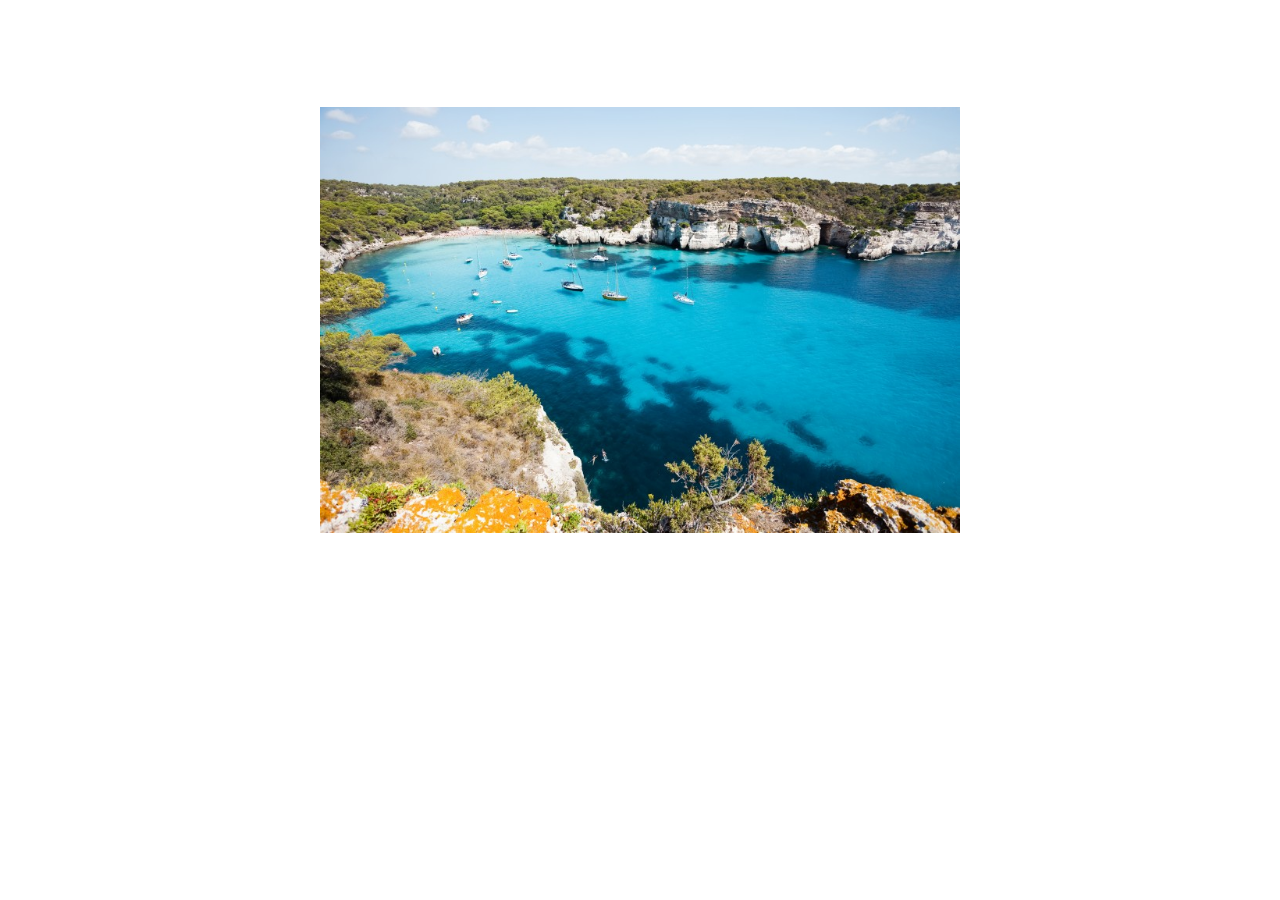
<file: captureImg.html>
<!DOCTYPE html>
<html lang="en">
<head>
    <meta charset="UTF-8">
    <title>Title</title>
    <style>
        *{
            margin: 0;
            padding:0;
        }
        #img_container{
            width: 40rem;
            height: 40rem;
            border: none;
            margin: auto;
            overflow: scroll;
        }
        #img_container:-webkit-scrollbar{width:0;height: 0}

    </style>
</head>
<body>
<div id="img_container">
    <img src="haian_fengjing-004.jpg" id="image">
</div>
<script>
    var isAndroid = function () {
        var u = navigator.userAgent;
        return u.indexOf('Android') > -1;
    }();
    var img_container = document.getElementById("img_container");
    var image = document.getElementById("image");

    var touchIdentifiers = [];
    var touchMoveObjects = [];
    image.addEventListener("load", function (event) {
        calculate(image,img_container);
        center(image,img_container);
    });
    image.addEventListener("error", function (event) {

    });
    image.addEventListener("touchstart", function (event) {
        handleTouchStart(this,event);
    });
    image.addEventListener("touchmove", function (event) {
        handleTouchMove(this,event);
    });
    image.addEventListener("touchend", function (event) {
        handleTouchEnd(this,event);
    });
    image.addEventListener("touchcancel", function (event) {
        handleTouchCancel(this,event);
    });
    function handleTouchStart(e,event){
        var touches = event.changedTouches;
        for(var i= 0,len=touches.length;i<len;i++){
            var t = touches[i];
            touchIdentifiers.push(t.identifier);
            touchMoveObjects.push({moveX: t.pageX,moveY: t.pageY});
        }
    }
    function handleTouchMove(e,event){
        var touches = event.targetTouches;
        switch (touches.length){
            case 1:
                var currentTouch = touches[0];
                var touchMoveObj = touchMoveObjects[touchIdentifiers[0]];
                var deltaX = currentTouch.pageX-touchMoveObj.moveX;
                var deltaY = currentTouch.pageY-touchMoveObj.moveY;
                touchMoveObj.moveX = currentTouch.pageX;
                touchMoveObj.moveY = currentTouch.pageY;
                    console.log("x="+deltaX+" ; y="+deltaY);
                break;
            case 2:
                break;
        }
        if(isAndroid){
            event.preventDefault();
        }
    }
    function handleTouchEnd(e,event){
        var changedTouches = event.changedTouches;
        for(var i= 0,len=changedTouches.length;i<len;i++){
            var index = touchIdentifiers.indexOf(changedTouches[i].identifier);
            touchIdentifiers.splice(index,1);
            touchMoveObjects.splice(index,1);
        }
    }
    function handleTouchCancel(e,event){
        touchIdentifiers = [];
        touchMoveObjects = [];
    }
    function center(img,container){
        var height = parseInt(getComputedStyle(img).height);
        img.style.marginTop = (parseInt(getComputedStyle(container).height) - height)/2+"px";
        var width = parseInt(getComputedStyle(img).width);
        img.style.marginLeft = (parseInt(getComputedStyle(container).width) - width)/2+"px";
    }
    function calculate(img,img_container){
        var height = parseInt(getComputedStyle(img).height);
        var width = parseInt(getComputedStyle(img).width);
        var imgContainerWidth = parseInt(getComputedStyle(img_container).width);
        var imgContainerHeight = parseInt(getComputedStyle(img_container).height);
        imgBoxHeight = imgContainerHeight;
        imgBoxWidth = imgContainerWidth;
        if(height>imgContainerHeight||width>imgContainerWidth){
            var scale1 = imgContainerHeight/height;
            var scale2 = imgContainerWidth/width;
            if(scale1>scale2){
                img.style.width = parseInt(width)*scale2+"px";
            }else{
                img.style.height = parseInt(height)*scale1+"px";
            }
        }
    }
</script>
</body>
</html>
</file>
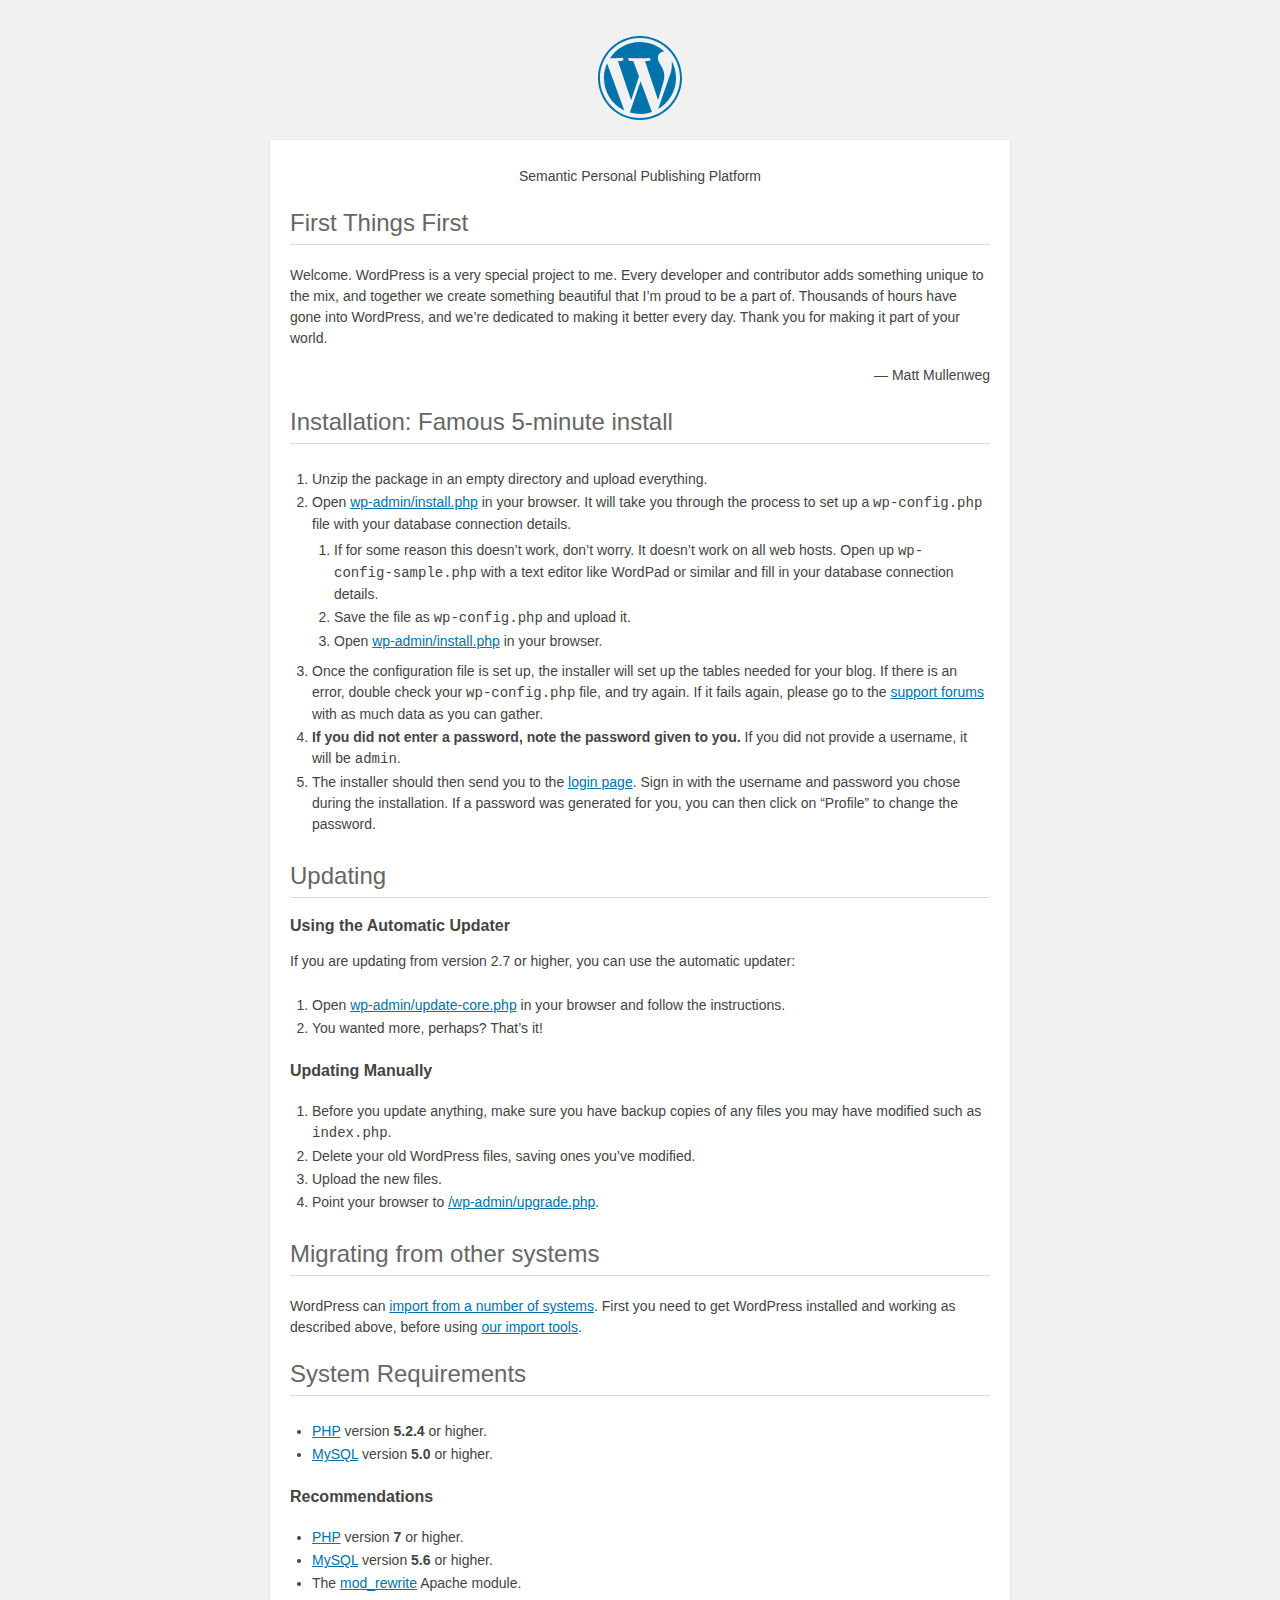
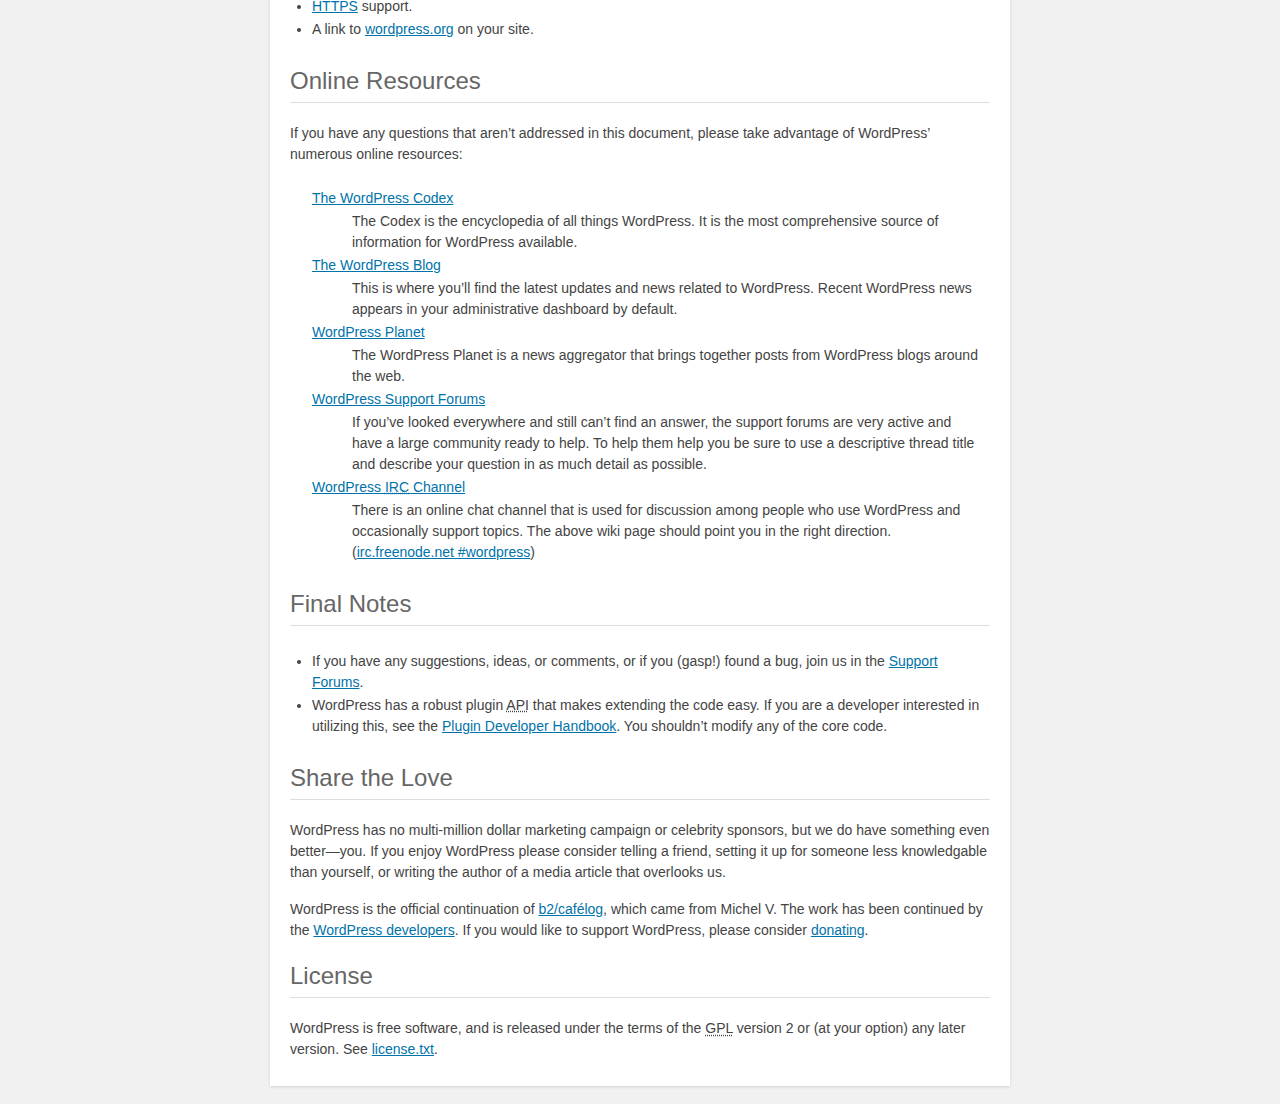
<file: wordpress/readme.html>
<!DOCTYPE html>
<html>
<head>
	<meta name="viewport" content="width=device-width" />
	<meta http-equiv="Content-Type" content="text/html; charset=utf-8" />
	<title>WordPress &#8250; ReadMe</title>
	<link rel="stylesheet" href="wp-admin/css/install.css?ver=20100228" type="text/css" />
</head>
<body>
<h1 id="logo">
	<a href="https://wordpress.org/"><img alt="WordPress" src="wp-admin/images/wordpress-logo.png" /></a>
</h1>
<p style="text-align: center">Semantic Personal Publishing Platform</p>

<h2>First Things First</h2>
<p>Welcome. WordPress is a very special project to me. Every developer and contributor adds something unique to the mix, and together we create something beautiful that I&#8217;m proud to be a part of. Thousands of hours have gone into WordPress, and we&#8217;re dedicated to making it better every day. Thank you for making it part of your world.</p>
<p style="text-align: right">&#8212; Matt Mullenweg</p>

<h2>Installation: Famous 5-minute install</h2>
<ol>
	<li>Unzip the package in an empty directory and upload everything.</li>
	<li>Open <span class="file"><a href="wp-admin/install.php">wp-admin/install.php</a></span> in your browser. It will take you through the process to set up a <code>wp-config.php</code> file with your database connection details.
		<ol>
			<li>If for some reason this doesn&#8217;t work, don&#8217;t worry. It doesn&#8217;t work on all web hosts. Open up <code>wp-config-sample.php</code> with a text editor like WordPad or similar and fill in your database connection details.</li>
			<li>Save the file as <code>wp-config.php</code> and upload it.</li>
			<li>Open <span class="file"><a href="wp-admin/install.php">wp-admin/install.php</a></span> in your browser.</li>
		</ol>
	</li>
	<li>Once the configuration file is set up, the installer will set up the tables needed for your blog. If there is an error, double check your <code>wp-config.php</code> file, and try again. If it fails again, please go to the <a href="https://wordpress.org/support/" title="WordPress support">support forums</a> with as much data as you can gather.</li>
	<li><strong>If you did not enter a password, note the password given to you.</strong> If you did not provide a username, it will be <code>admin</code>.</li>
	<li>The installer should then send you to the <a href="wp-login.php">login page</a>. Sign in with the username and password you chose during the installation. If a password was generated for you, you can then click on &#8220;Profile&#8221; to change the password.</li>
</ol>

<h2>Updating</h2>
<h3>Using the Automatic Updater</h3>
<p>If you are updating from version 2.7 or higher, you can use the automatic updater:</p>
<ol>
	<li>Open <span class="file"><a href="wp-admin/update-core.php">wp-admin/update-core.php</a></span> in your browser and follow the instructions.</li>
	<li>You wanted more, perhaps? That&#8217;s it!</li>
</ol>

<h3>Updating Manually</h3>
<ol>
	<li>Before you update anything, make sure you have backup copies of any files you may have modified such as <code>index.php</code>.</li>
	<li>Delete your old WordPress files, saving ones you&#8217;ve modified.</li>
	<li>Upload the new files.</li>
	<li>Point your browser to <span class="file"><a href="wp-admin/upgrade.php">/wp-admin/upgrade.php</a>.</span></li>
</ol>

<h2>Migrating from other systems</h2>
<p>WordPress can <a href="https://codex.wordpress.org/Importing_Content">import from a number of systems</a>. First you need to get WordPress installed and working as described above, before using <a href="wp-admin/import.php" title="Import to WordPress">our import tools</a>.</p>

<h2>System Requirements</h2>
<ul>
	<li><a href="https://secure.php.net/">PHP</a> version <strong>5.2.4</strong> or higher.</li>
	<li><a href="https://www.mysql.com/">MySQL</a> version <strong>5.0</strong> or higher.</li>
</ul>

<h3>Recommendations</h3>
<ul>
	<li><a href="https://secure.php.net/">PHP</a> version <strong>7</strong> or higher.</li>
	<li><a href="https://www.mysql.com/">MySQL</a> version <strong>5.6</strong> or higher.</li>
	<li>The <a href="https://httpd.apache.org/docs/2.2/mod/mod_rewrite.html">mod_rewrite</a> Apache module.</li>
	<li><a href="https://wordpress.org/news/2016/12/moving-toward-ssl/">HTTPS</a> support.</li>
	<li>A link to <a href="https://wordpress.org/">wordpress.org</a> on your site.</li>
</ul>

<h2>Online Resources</h2>
<p>If you have any questions that aren&#8217;t addressed in this document, please take advantage of WordPress&#8217; numerous online resources:</p>
<dl>
	<dt><a href="https://codex.wordpress.org/">The WordPress Codex</a></dt>
		<dd>The Codex is the encyclopedia of all things WordPress. It is the most comprehensive source of information for WordPress available.</dd>
	<dt><a href="https://wordpress.org/news/">The WordPress Blog</a></dt>
		<dd>This is where you&#8217;ll find the latest updates and news related to WordPress. Recent WordPress news appears in your administrative dashboard by default.</dd>
	<dt><a href="https://planet.wordpress.org/">WordPress Planet</a></dt>
		<dd>The WordPress Planet is a news aggregator that brings together posts from WordPress blogs around the web.</dd>
	<dt><a href="https://wordpress.org/support/">WordPress Support Forums</a></dt>
		<dd>If you&#8217;ve looked everywhere and still can&#8217;t find an answer, the support forums are very active and have a large community ready to help. To help them help you be sure to use a descriptive thread title and describe your question in as much detail as possible.</dd>
	<dt><a href="https://codex.wordpress.org/IRC">WordPress <abbr title="Internet Relay Chat">IRC</abbr> Channel</a></dt>
		<dd>There is an online chat channel that is used for discussion among people who use WordPress and occasionally support topics. The above wiki page should point you in the right direction. (<a href="irc://irc.freenode.net/wordpress">irc.freenode.net #wordpress</a>)</dd>
</dl>

<h2>Final Notes</h2>
<ul>
	<li>If you have any suggestions, ideas, or comments, or if you (gasp!) found a bug, join us in the <a href="https://wordpress.org/support/">Support Forums</a>.</li>
	<li>WordPress has a robust plugin <abbr title="application programming interface">API</abbr> that makes extending the code easy. If you are a developer interested in utilizing this, see the <a href="https://developer.wordpress.org/plugins/">Plugin Developer Handbook</a>. You shouldn&#8217;t modify any of the core code.</li>
</ul>

<h2>Share the Love</h2>
<p>WordPress has no multi-million dollar marketing campaign or celebrity sponsors, but we do have something even better&#8212;you. If you enjoy WordPress please consider telling a friend, setting it up for someone less knowledgable than yourself, or writing the author of a media article that overlooks us.</p>

<p>WordPress is the official continuation of <a href="http://cafelog.com/">b2/caf&#233;log</a>, which came from Michel V. The work has been continued by the <a href="https://wordpress.org/about/">WordPress developers</a>. If you would like to support WordPress, please consider <a href="https://wordpress.org/donate/" title="Donate to WordPress">donating</a>.</p>

<h2>License</h2>
<p>WordPress is free software, and is released under the terms of the <abbr title="GNU General Public License">GPL</abbr> version 2 or (at your option) any later version. See <a href="license.txt">license.txt</a>.</p>

</body>
</html>
</file>
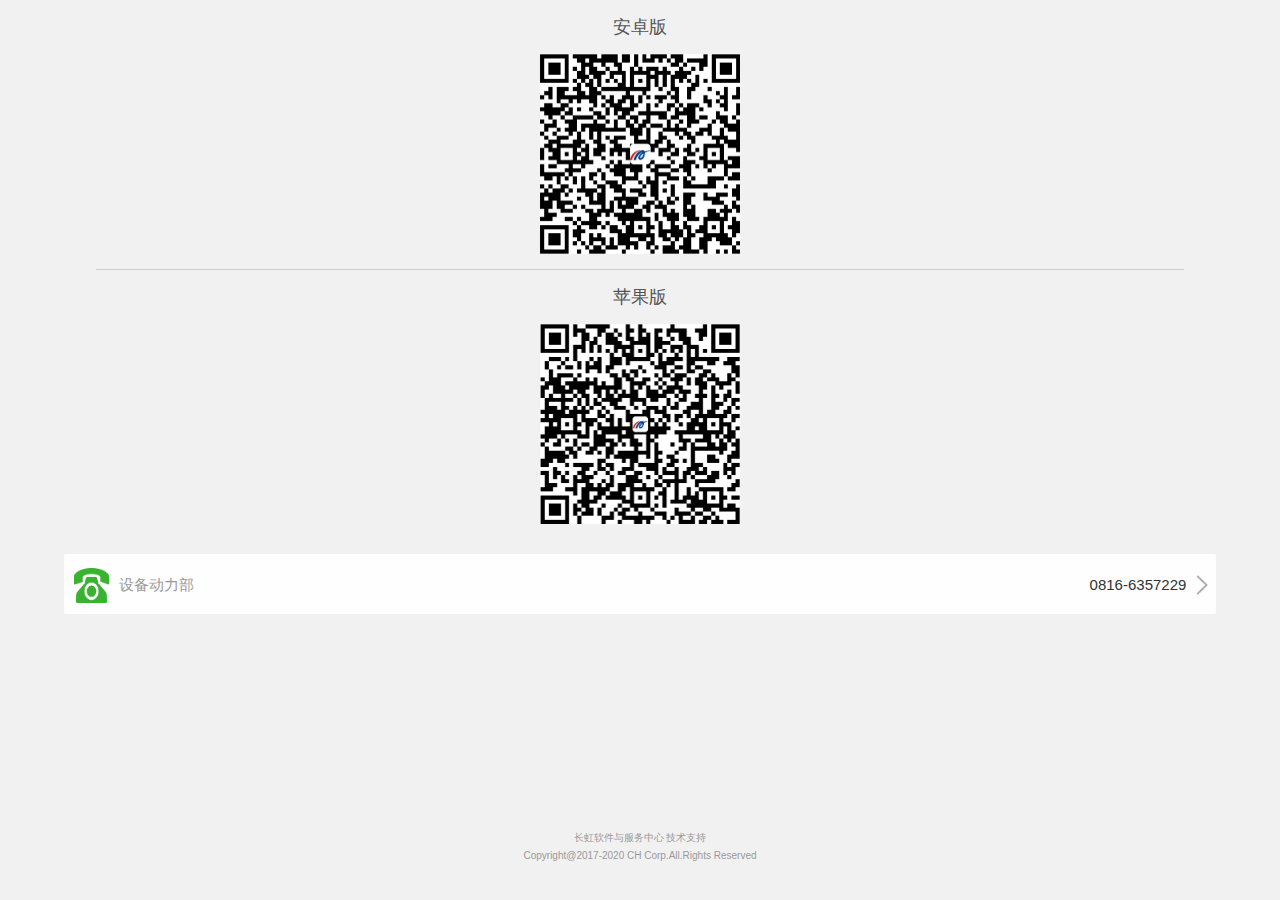
<file: airport/html/about.html>
<!DOCTYPE html>
<html lang="en">

<head>
    <meta charset="UTF-8">
    <meta name="referrer" content="always">
    <meta name="viewport" content="width=device-width,minimum-scale=1.0,maximum-scale=1.0,user-scalable=no">
    <meta name="format-detection" content="telephone=no">
    <meta name="apple-touch-fullscreen" content="YES">
    <meta name="apple-mobile-web-app-status-bar-style" content="black">
    <title>airport</title>
    <link rel="stylesheet" href="../css/base.css">
    <link rel="stylesheet" href="../css/about.css">
    <style>
        .div_two_icon {
            margin: 0 0;
            padding: 15px 0;
        }

        section {
            padding: 0px;
        }

        .icon_logo_tc {
            width: 100%;
            height: 100%;
        }
        .icon_logo_div{
            width: 200px;
            height: 200px;
            margin: auto;
        }

        .up_part {
            font-size: 18px;
        }

        .div-line {
            height: 0px;
            width: 85%;
            border-bottom: 1px solid #cccccc;
            margin: auto;
        }

        .tc_version {
            margin: 0 0 15px 0;
            text-align: center;
        }
    </style>
    <script type="text/javascript" src="../js/zepto.min.js"></script>
    <script type="text/javascript" src="../js/topmobi.native.base.js"></script>
    <script type="text/javascript" src="../js/topmobi.native.common.js"></script>
</head>

<body>
    <!-- <header style="background: #3eb2dc;display: none">
    <div>
        <a id="back" title="返回" style="background-image: url('../images/back-white.png')"></a>
    </div>
    <div style="font-size: 24px;color: white;">关于</div>
    <div>
        <div></div>
    </div>
</header> -->
    <section style="display: -webkit-box;-webkit-box-orient:vertical;padding-bottom: 0px;">
        <div id="up_part" class="up_part" style="min-height:inherit;">

            <div class="div_two_icon">
                <div class="tc_version"><span>安卓版</span></div>
                <div class="icon_logo_div"><img src="../images/ewm_android.png" class="icon_logo_tc"></div>
                <!-- <div id="tc_version"><span>NJJC_Build_1.0.20</span></div> -->
            </div>
            <div class='div-line'></div>
            <div class="div_two_icon">
                <div class="tc_version"><span>苹果版</span></div>
                <div class="icon_logo_div"><img src="../images/ewm_ios.png" class="icon_logo_tc"></div>
                <!-- <div id="tc_version"><span>NJJC_Build_1.0.20</span></div> -->
            </div>
            <div class="div_contact_container">
                <a class="div_contact" href="javascript:topmobi.native.common.makePhoneCall('08166357229');">
                    <div class="item_left"><img src="../images/about-phone.png" class="img_contact"><span class="contact_span">设备动力部</span></div>
                    <div class="item_right"><span class="number_span">0816-6357229</span><img src="../images/about-into.png" class="img_arrow_right"></div>
                </a>
                <!-- <a class="div_contact" target="_blank" href="#">
                <div class="item_left"><img src="../images/about-weixin.png" alt="微信公众号" title="微信公众号"
                                            class="img_contact"><span class="contact_span">微信公众号</span></div>
                <div class="item_right"><span class="number_span">绵阳南郊机场</span><img src="../images/about-into.png"
                                                                                    class="img_arrow_right"></div>
            </a>-->
            </div>
        </div>
        <footer class="footer" id="footer" style="margin-top: 10px;">
            <p class="company">长虹软件与服务中心  技术支持</p>
            <p class="copyright">Copyright@2017-2020 CH Corp.All.Rights Reserved</p>
        </footer>
    </section>
</body>

<script>
    $(function () {
        var _top = $('.div_contact_container').offset().top,
            _height = window.innerHeight;
        doc = window.document;
        if ((_height - _top) > 128) {
            doc.getElementById('footer').style.marginTop = -69 + 'px';
            doc.getElementById('up_part').style.minHeight = '100%';
        }
        $('#back').on('tap', function () {
            window.close();
        });
    });

    var obj = {
        success: function (data) {
            topmobi.native.common.showMsg("执行成功了！" + JSON.stringify(data));
        },
        fail: function (data) {
            topmobi.native.common.showMsg("执行失败了！" + JSON.stringify(data));
        }
    };
    topmobi.native.common.getDeviceInfo(obj);

</script>

</html>
</file>
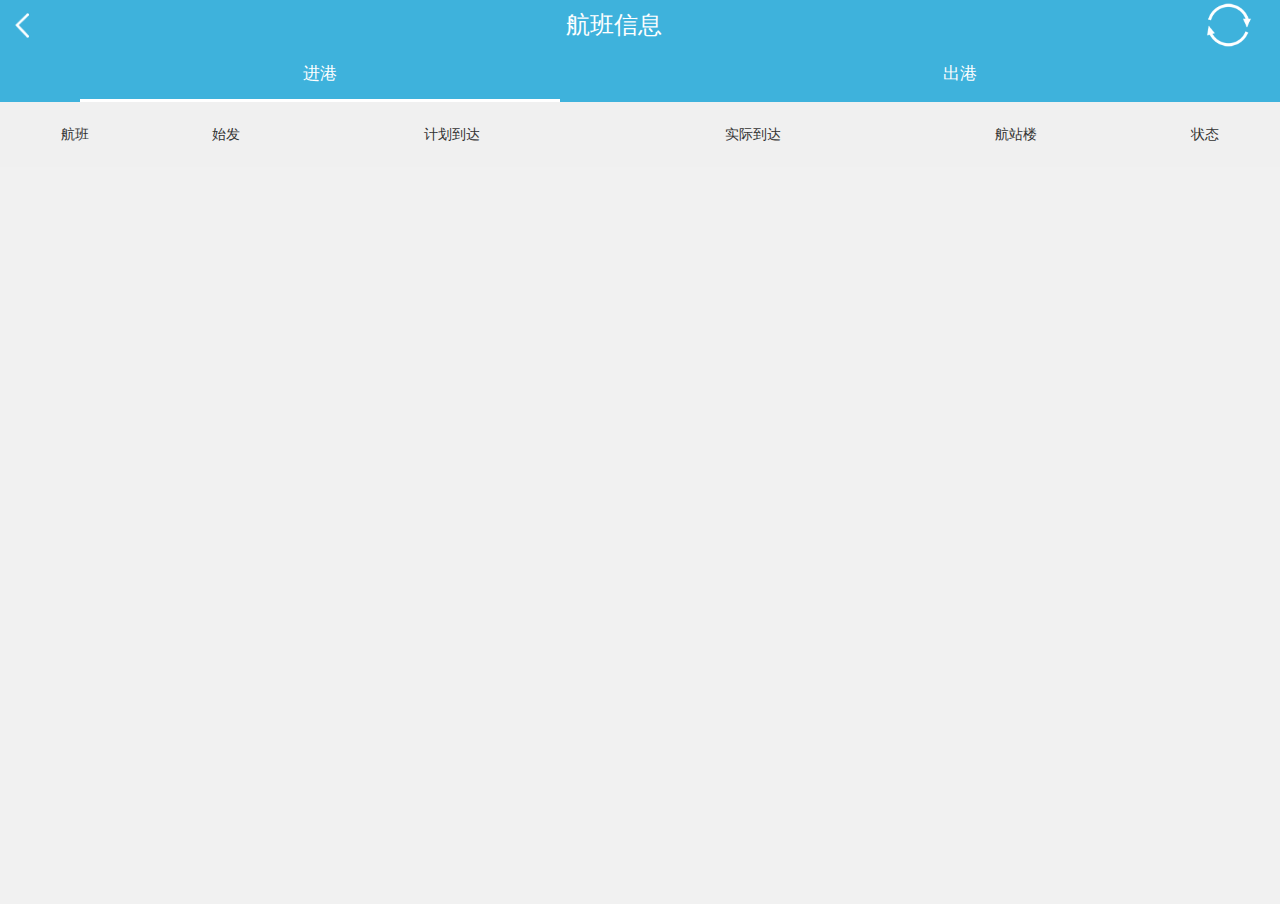
<file: airport/html/airport.html>
<!DOCTYPE html>
<html lang="en">

<head>
    <meta charset="UTF-8">
    <meta name="referrer" content="always">
    <meta name="viewport" content="width=device-width,minimum-scale=1.0,maximum-scale=1.0,user-scalable=no">
    <meta name="format-detection" content="telephone=no">
    <meta name="apple-touch-fullscreen" content="YES">
    <meta name="apple-mobile-web-app-status-bar-style" content="black">
    <title>airport</title>
    <link rel="stylesheet" href="check_index.css">
    <script type="text/javascript" src="zepto.min.js"></script>
    <script type="text/javascript" src="test.js"></script>
    <script src="topmobi.native.base.js"></script>
    <script src="topmobi.native.common.js"></script>
    <script src="request.js"></script>
    <!-- <link rel="stylesheet" href="../css/check_index.css">
    <script type="text/javascript" src="../js/zepto.min.js"></script>
    <script type="text/javascript" src="test.js"></script>
    <script src="../js/topmobi.native.base.js"></script>
    <script src="../js/topmobi.native.common.js"></script>
    <script src="../js/request.js"></script> -->
    <style>
        header {
            border-bottom: 0px;
            height: 50px;
            line-height: 50px;
            color: #fff;
            font-size: 24px;
            /* display: none; */
        }

        section {
            display: -webkit-box;
            -webkit-box-orient: vertical;
            /* padding-bottom: 0px;
            padding-top: 0px */
        }

        table {
            background: #f0f0f0;
            border: 0;
        }

        td {
            padding: 26px 0px;
            border-bottom: 0.5px grey solid;
            font-size: 14px;
        }

        th {
            color: #333;
            font-size: 14px;
        }

        .plane_detail {
            background: white;
        }

        .tab_menu .selected div {
            /*background-color: #aaa;*/
            border-bottom: #fff 3px solid;
            /*color:#fff;*/
        }

        .tab_menu .selected div {
            text-align: center;
            width: 75%;
            margin: auto auto;
            height: 50px;
        }

        .tab_menu ul {
            height: 53px;
        }

        .tab_menu ul li {
            float: left;
            list-style: none;
            font-size: 0;
            width: 50%;
            height: 100%;
            color: #000;
            border-bottom: none;
            text-align: center;
            line-height: 50px;
        }

        .tab_menu ul li div a {
            text-decoration: none;
            font-size: 17px;
            color: #fff;
            /*width:80px;*/
        }

        .tab_box {
            width: 170px;
            height: 150px;
            /*border: solid 1px gray;*/
        }

        .tab_box .hide {
            display: none;
        }

        .plane_detail {}

        .plane_num {}

        .plane_num>a {
            background-image: url('../images/setting-clicked.png');
            background-size: contain;
            background-origin: content-box;
            background-repeat: no-repeat;
        }

        .plane_num>a>span {
            margin-left: 18px;
        }

        .plane_status {}

        .plane_enter>a {
            /* background-image: url('../images/about-into.png'); */
            background-image: url('about-into.png');
            background-size: contain;
            background-origin: content-box;
            background-repeat: no-repeat;
            background-position: bottom;
        }

        .plane_enter>a>span {
            margin-right: 18px;
        }

        .status_normal {
            color: #67c03b;
        }

        .status_delay {
            color: #ff4c53;
        }

        .time-flag {
            -webkit-text-size-adjust: none;
            font-size: 12px;
            background-color: #3eb2dc;
            width: 30px;
            height: 18px;
            position: absolute;
            bottom: 50px;
            left: 50px;
            border-radius: 5px;
            color: white;
            text-align: center;
        }

        .time-flag:before {
            content: "";
            display: block;
            border-color: #3eb2dc transparent transparent #3eb2dc;
            /*border-top-color: #3eb2dc;*/
            /*border-left-color: blue;*/
            border-width: 3px;
            border-style: solid;
            width: 0;
            height: 0;
            position: absolute;
            top: 15px;
            left: 10px;
        }

        #refresh {
            width: 100%;
            height: 100%;
            /* background-image: url('../images/update_bar_icon.png'); */
            background-image: url('update_bar_icon.png');

            background-position: center;
            background-repeat: no-repeat;
            background-size: contain;
        }

        header>div:nth-of-type(3) {
            width: 8%;
        }
    </style>
</head>

<body>
    <header style="background: #3eb2dc;">
        <div>
                <a id="back" title="返回" style="background-image: url('back-white.png')"></a>
                <!-- <a id="back" title="返回" style="background-image: url('../images/back-white.png')"></a> -->
        </div>
        <div style="font-size: 24px">航班信息</div>
        <div>
            <div id="refresh"></div>
        </div>
    </header>
    <section>
        <div id="tab">
            <div class="tab_menu" style="background: #3eb2dc;">
                <ul>
                    <li class="selected">
                        <div><a href="#">进港</a></div>
                    </li>
                    <li>
                        <div><a href="#">出港</a></div>
                    </li>
                </ul>
            </div>
            <div class="tab_box" style="width: 100%;">
                <div id="in">
                    <table style="width: 100%; text-align: center">
                        <tr style="height: 65px;">
                            <th>航班</th>
                            <th>始发</th>
                            <th>计划到达</th>
                            <th>实际到达</th>
                            <th>航站楼</th>
                            <th>状态</th>
                        </tr>
                        <!-- <tr class="plane_detail">
                            <td class="plane_num"><a style="background-image: url('../images/a.png')"><span>3U8135</span></a></td>
                            <td> 郑州</td>
                            <td> 16:30</td>
                            <td>
                                <div class="actual_time">15:54</div>
                            </td>
                            <td> ---</td>
                            <td class="status_normal"><span>到达</span></td>
                            <td class="plane_enter"><a><span></span></a></td>
                        </tr>
                        <tr class="plane_detail">
                            <td class="plane_num"><a style="background-image: url('../images/b.png')"><span>3U8135</span></a></td>
                            <td> 郑州</td>
                            <td> 16:30</td>
                            <td> 15:54</td>
                            <td> ---</td>
                            <td class="status_delay"><span>推迟</span></td>
                            <td class="plane_enter"><a><span></span></a></td>
                        </tr>
                        <tr class="plane_detail">
                            <td class="plane_num"><a style="background-image: url('../images/c.png')"><span>3U8135</span></a></td>
                            <td> 郑州</td>
                            <td> 16:30</td>
                            <td> 15:54</td>
                            <td> ---</td>
                            <td class="status_normal"><span>到达</span></td>
                            <td class="plane_enter"><a><span></span></a></td>
                        </tr>
                        <tr class="plane_detail">
                            <td class="plane_num"><a style="background-image: url('../images/a.png')"><span>3U8135</span></a></td>
                            <td> 郑州</td>
                            <td> 16:30</td>
                            <td>
                                <div class="actual_time">15:54</div>
                            </td>
                            <td> ---</td>
                            <td class="status_normal"><span>到达</span></td>
                            <td class="plane_enter"><a><span></span></a></td>
                        </tr>
                        <tr class="plane_detail">
                            <td class="plane_num"><a style="background-image: url('../images/a.png')"><span>3U8135</span></a></td>
                            <td> 郑州</td>
                            <td> 16:30</td>
                            <td>
                                <div class="actual_time">15:54</div>
                            </td>
                            <td> ---</td>
                            <td class="status_normal"><span>到达</span></td>
                            <td class="plane_enter"><a><span></span></a></td>
                        </tr>
                        <tr class="plane_detail">
                            <td class="plane_num"><a style="background-image: url('../images/a.png')"><span>3U8135</span></a></td>
                            <td> 郑州</td>
                            <td> 16:30</td>
                            <td>
                                <div class="actual_time">15:54</div>
                            </td>
                            <td> ---</td>
                            <td class="status_normal"><span>到达</span></td>
                            <td class="plane_enter"><a><span></span></a></td>
                        </tr>
                        <tr class="plane_detail">
                            <td class="plane_num"><a style="background-image: url('../images/d.png')"><span>3U8135</span></a></td>
                            <td> 呼和浩特</td>
                            <td> 16:30</td>
                            <td> 15:54</td>
                            <td> ---</td>
                            <td class="status_normal"><span>到达</span></td>
                            <td class="plane_enter"><a><span></span></a></td>
                        </tr> -->
                    </table>
                    <!--<div class="time-flag">预计</div>-->
                </div>
                <div class="hide" id="out">
                    <table style="width: 100%; text-align: center">
                        <tr style="height: 65px;">
                            <th>航班</th>
                            <th>始发</th>
                            <th>计划到达</th>
                            <th>实际到达</th>
                            <th>航站楼</th>
                            <th>状态</th>
                        </tr>
                        <!-- <tr class="plane_detail">
                            <td class="plane_num"><a style="background-image: url('../images/a.png')"><span>3U8135</span></a></td>
                            <td> 郑州</td>
                            <td> 16:30</td>
                            <td>
                                <div class="actual_time">15:54</div>
                            </td>
                            <td> ---</td>
                            <td class="status_normal"><span>到达</span></td>
                            <td class="plane_enter"><a><span></span></a></td>
                        </tr>
                        <tr class="plane_detail">
                            <td class="plane_num"><a style="background-image: url('../images/a.png')"><span>3U8135</span></a></td>
                            <td> 郑州</td>
                            <td> 16:30</td>
                            <td>
                                <div class="actual_time">15:54</div>
                            </td>
                            <td> ---</td>
                            <td class="status_normal"><span>到达</span></td>
                            <td class="plane_enter"><a><span></span></a></td>
                        </tr>
                        <tr class="plane_detail">
                            <td class="plane_num"><a style="background-image: url('../images/a.png')"><span>3U8135</span></a></td>
                            <td> 郑州</td>
                            <td> 16:30</td>
                            <td>
                                <div class="actual_time">15:54</div>
                            </td>
                            <td> ---</td>
                            <td class="status_normal"><span>到达</span></td>
                            <td class="plane_enter"><a><span></span></a></td>
                        </tr>
                        <tr class="plane_detail">
                            <td class="plane_num"><a style="background-image: url('../images/d.png')"><span>3U8135</span></a></td>
                            <td> 呼和浩特</td>
                            <td> 16:30</td>
                            <td> 15:54</td>
                            <td> ---</td>
                            <td class="status_normal"><span>到达</span></td>
                            <td class="plane_enter"><a><span></span></a></td>
                        </tr>
                        <tr class="plane_detail">
                            <td class="plane_num"><a style="background-image: url('../images/d.png')"><span>3U8135</span></a></td>
                            <td> 呼和浩特</td>
                            <td> 16:30</td>
                            <td> 15:54</td>
                            <td> ---</td>
                            <td class="status_normal"><span>到达</span></td>
                            <td class="plane_enter"><a><span></span></a></td>
                        </tr>
                        <tr class="plane_detail">
                            <td class="plane_num"><a style="background-image: url('../images/d.png')"><span>3U8135</span></a></td>
                            <td> 呼和浩特</td>
                            <td> 16:30</td>
                            <td> 15:54</td>
                            <td> ---</td>
                            <td class="status_normal"><span>到达</span></td>
                            <td class="plane_enter"><a><span></span></a></td>
                        </tr>
                        <tr class="plane_detail">
                            <td class="plane_num"><a style="background-image: url('../images/d.png')"><span>3U8135</span></a></td>
                            <td> 呼和浩特</td>
                            <td> 16:30</td>
                            <td> 15:54</td>
                            <td> ---</td>
                            <td class="status_normal"><span>到达</span></td>
                            <td class="plane_enter"><a><span></span></a></td>
                        </tr>
                        <tr class="plane_detail">
                            <td class="plane_num"><a style="background-image: url('../images/d.png')"><span>3U8135</span></a></td>
                            <td> 呼和浩特</td>
                            <td> 16:30</td>
                            <td> 15:54</td>
                            <td> ---</td>
                            <td class="status_delay"><span>延误</span></td>
                            <td class="plane_enter"><a><span></span></a></td>
                        </tr>
                        <tr class="plane_detail">
                            <td class="plane_num"><a style="background-image: url('../images/a.png')"><span>3U8135</span></a></td>
                            <td> 郑州</td>
                            <td> 16:30</td>
                            <td>
                                <div class="actual_time">15:54</div>
                            </td>
                            <td> ---</td>
                            <td class="status_normal"><span>到达</span></td>
                            <td class="plane_enter"><a><span></span></a></td>
                        </tr>
                        <tr class="plane_detail">
                            <td class="plane_num"><a style="background-image: url('../images/a.png')"><span>3U8135</span></a></td>
                            <td> 郑州</td>
                            <td> 16:30</td>
                            <td>
                                <div class="actual_time">15:54</div>
                            </td>
                            <td> ---</td>
                            <td class="status_normal"><span>到达</span></td>
                            <td class="plane_enter"><a><span></span></a></td>
                        </tr>
                        <tr class="plane_detail">
                            <td class="plane_num"><a style="background-image: url('../images/a.png')"><span>3U8135</span></a></td>
                            <td> 郑州</td>
                            <td> 16:30</td>
                            <td>
                                <div class="actual_time">15:54</div>
                            </td>
                            <td> ---</td>
                            <td class="status_normal"><span>到达</span></td>
                            <td class="plane_enter"><a><span></span></a></td>
                        </tr>
                        <tr class="plane_detail">
                            <td class="plane_num"><a style="background-image: url('../images/d.png')"><span>3U8135</span></a></td>
                            <td> 呼和浩特</td>
                            <td> 16:30</td>
                            <td> 15:54</td>
                            <td> ---</td>
                            <td class="status_normal"><span>到达</span></td>
                            <td class="plane_enter"><a><span></span></a></td>
                        </tr> -->
                    </table>
                </div>
                <!--<div class="hide">娱乐</div>-->

            </div>
        </div>
    </section>


</body>
<script>
    $(function () {
        var aLi = $(".tab_menu ul li"), addTags = false,
            //防抖
            isRequesting = false;
        aLi.click(function () {
            $(this).addClass('selected').siblings().removeClass('selected');
            var index = $(this).index();
            $('.tab_box>div').eq(index).css('display', 'block').siblings().css('display', 'none');
            //            $('.tab_box>div').eq(index).show().siblings().hide();
            if ((index === 1) && (!addTags)) {
                var time2 = $('#out .actual_time');
                for (i = 0; i < time2.length; i++) {
                    addTag(time2[i], 'out');
                }
                addTags = true;
            }
        });
        $('#refresh').on('click', function () {
            if (!isRequesting) {
                requestForDetail();
            }
        });
        var time1 = $('#in .actual_time'), i = 0;
        for (i = 0; i < time1.length; i++) {
            addTag(time1[i], 'in');
        }
        requestForDetail();


        //对返回数据进行转换
        function parseIfNeeded(arg) {
            if (arguments) {
                var localArgument = arguments[0];
                if (arguments[0]) {
                    if (typeof localArgument == "string" && (localArgument.indexOf("[") > -1 && localArgument.indexOf("]") > -1 || localArgument.indexOf("{") > -1 && localArgument.indexOf("}") > -1)) {
                        try {
                            localArgument = JSON.parse(arguments[0]);
                        } catch (e) {
                            return localArgument;
                        }
                    }
                }
                return localArgument;
            }
        }
        //再次发起请求
        function requestForDetail() {
            var url = 'http://218.89.178.185:8081/flightinfo/flightinfo-all/',
                method = 'get',
                succeed = function (result) {
                    isRequesting=!isRequesting;
                    addDetail(parseIfNeeded(result.json))
                },
                params = {},
                failed = function (result) {
                    isRequesting=!isRequesting;
                };
            requestData(url, method, succeed, params, failed);
        }
        //添加数据
        function addDetail(data) {
            $('#in>table').html('<tr style="height: 65px;">\
                            <th>航班</th>\
                            <th>始发</th>\
                            <th>计划到达</th>\
                            <th>实际到达</th>\
                            <th>航站楼</th>\
                            <th>状态</th>\
                        </tr>');
            $('#out>table').html('<tr style="height: 65px;">\
                            <th>航班</th>\
                            <th>始发</th>\
                            <th>计划到达</th>\
                            <th>实际到达</th>\
                            <th>航站楼</th>\
                            <th>状态</th>\
                        </tr>');
            // data = testJSON.json;
            _html = '';
            data.forEach(function (air) {
                // switch (air.company) {
                //     case "乌鲁木齐航空":
                //         air.backimg = "url(\'../images/a.png\')";
                //         break;
                //     case "云南祥鹏航空":
                //         air.backimg = "url(\'../images/b.png\')";
                //         break;
                //     case "山东航空":
                //         air.backimg = "url(\'../images/c.png\')";
                //         break;
                //     default:
                //         air.backimg = "url(\'../images/d.png\')";
                //         break;
                // }
                switch (air.company) {
                    case "乌鲁木齐航空":
                        air.backimg = "url(\'a.png\')";
                        break;
                    case "云南祥鹏航空":
                        air.backimg = "url(\'b.png\')";
                        break;
                    case "山东航空":
                        air.backimg = "url(\'c.png\')";
                        break;
                    default:
                        air.backimg = "url(\'d.png\')";
                        break;
                }
                var _html = '<tr class="plane_detail">\
                            <td class="plane_num"><a style="background-image: '+ air.backimg + '"><span>' + air.airplanenumber + '</span></a></td>\
                            <td>'+ ((air.destination === "绵阳") ? air.departure : air.destination) + ' </td>\
                            <td> '+ formatDate(air.preparetotime) + '</td>\
                            <td> '+ formatDate(air.plantotime) + '</td>\
                            <td> '+ ((air.stopposition) ? air.stopposition : '---') + '</td>\
                            <td class="status_normal"><span>'+ air.status + '</span></td>\
                            <td class="plane_enter"><a><span></span></a></td>\
                        </tr>';
                function formatDate(number) {
                    if (!number) {
                        return '---'
                    }
                    var temp = number.split('');
                    temp.splice(2, 0, ':');
                    return temp.join('');
                }
                if (air.destination === '绵阳') {
                    $('#in>table').append(_html);
                } else {
                    $('#out>table').append(_html);
                }
            }, this);
        }
        //添加预计到达的标签
        function addTag(dom, container) {
            var $dom, hpos, vpos;
            $dom = $(dom);
            hpos = $dom.offset().left + ($dom.offset().width) / 2 + 10;
            vpos = $dom.offset().top - 20;
            $('#' + container).append('<div class="time-flag" style="left:' + hpos + 'px;top:' + vpos + 'px">预计</div>')
        }


    });

</script>

</html>
</file>
<file: wordpress/wp-admin/css/install.css>
html {
	background: #f1f1f1;
	margin: 0 20px;
}

body {
	background: #fff;
	color: #444;
	font-family: -apple-system, BlinkMacSystemFont, "Segoe UI", Roboto, Oxygen-Sans, Ubuntu, Cantarell, "Helvetica Neue", sans-serif;
	margin: 140px auto 25px;
	padding: 20px 20px 10px 20px;
	max-width: 700px;
	-webkit-font-smoothing: subpixel-antialiased;
	-webkit-box-shadow: 0 1px 3px rgba(0,0,0,0.13);
	box-shadow: 0 1px 3px rgba(0,0,0,0.13);
}

a {
	color: #0073aa;
}

a:hover,
a:active {
	color: #00a0d2;
}

a:focus {
	color: #124964;
	-webkit-box-shadow:
		0 0 0 1px #5b9dd9,
		0 0 2px 1px rgba(30, 140, 190, .8);
	box-shadow:
		0 0 0 1px #5b9dd9,
		0 0 2px 1px rgba(30, 140, 190, .8);
}

.ie8 a:focus {
	outline: #5b9dd9 solid 1px;
}

h1, h2 {
	border-bottom: 1px solid #ddd;
	clear: both;
	color: #666;
	font-size: 24px;
	padding: 0;
	padding-bottom: 7px;
	font-weight: 400;
}

h3 {
	font-size: 16px;
}

p, li, dd, dt {
	padding-bottom: 2px;
	font-size: 14px;
	line-height: 1.5;
}

code, .code {
	font-family: Consolas, Monaco, monospace;
}

ul, ol, dl {
	padding: 5px 5px 5px 22px;
}

a img {
	border:0
}
abbr {
	border: 0;
	font-variant: normal;
}

fieldset {
	border: 0;
	padding: 0;
	margin: 0;
}

label {
	cursor: pointer;
}

#logo {
	margin: 6px 0 14px 0;
	padding: 0 0 7px 0;
	border-bottom: none;
	text-align:center
}
#logo a {
	background-image: url(../images/w-logo-blue.png?ver=20131202);
	background-image: none, url(../images/wordpress-logo.svg?ver=20131107);
	-webkit-background-size: 84px;
	background-size: 84px;
	background-position: center top;
	background-repeat: no-repeat;
	color: #444; /* same as login.css */
	height: 84px;
	font-size: 20px;
	font-weight: 400;
	line-height: 1.3em;
	margin: -130px auto 25px;
	padding: 0;
	text-decoration: none;
	width: 84px;
	text-indent: -9999px;
	outline: none;
	overflow: hidden;
	display: block;
}

#logo a:focus {
	-webkit-box-shadow: none;
	box-shadow: none;
}

.step {
	margin: 20px 0 15px;
}
.step, th {
	text-align: left;
	padding: 0;
}
.language-chooser.wp-core-ui .step .button.button-large {
	height: 36px;
	font-size: 14px;
	line-height: 33px;
	vertical-align: middle;
}
textarea {
	border: 1px solid #ddd;
	font-family: -apple-system, BlinkMacSystemFont, "Segoe UI", Roboto, Oxygen-Sans, Ubuntu, Cantarell, "Helvetica Neue", sans-serif;
	width: 100%;
	-webkit-box-sizing: border-box;
	-moz-box-sizing: border-box;
	box-sizing: border-box;
}

.form-table {
	border-collapse: collapse;
	margin-top: 1em;
	width: 100%;
}

.form-table td {
	margin-bottom: 9px;
	padding: 10px 20px 10px 0;
	font-size: 14px;
	vertical-align: top
}

.form-table th {
	font-size: 14px;
	text-align: left;
	padding: 10px 20px 10px 0;
	width: 140px;
	vertical-align: top;
}

.form-table code {
	line-height: 18px;
	font-size: 14px;
}

.form-table p {
	margin: 4px 0 0 0;
	font-size: 11px;
}

.form-table input {
	line-height: 20px;
	font-size: 15px;
	padding: 3px 5px;
	border: 1px solid #ddd;
	-webkit-box-shadow: inset 0 1px 2px rgba(0,0,0,0.07);
	box-shadow: inset 0 1px 2px rgba(0,0,0,0.07);
}

input,
submit {
	font-family: -apple-system, BlinkMacSystemFont, "Segoe UI", Roboto, Oxygen-Sans, Ubuntu, Cantarell, "Helvetica Neue", sans-serif;
}

.form-table input[type=text],
.form-table input[type=email],
.form-table input[type=url],
.form-table input[type=password] {
	width: 206px;
}

.form-table th p {
	font-weight: 400;
}

.form-table.install-success th,
.form-table.install-success td {
	vertical-align: middle;
	padding: 16px 20px 16px 0;
}

.form-table.install-success td p {
	margin: 0;
	font-size: 14px;
}

.form-table.install-success td code {
	margin: 0;
	font-size: 18px;
}

#error-page {
	margin-top: 50px;
}

#error-page p {
	font-size: 14px;
	line-height: 18px;
	margin: 25px 0 20px;
}

#error-page code, .code {
	font-family: Consolas, Monaco, monospace;
}

.wp-hide-pw > .dashicons {
	line-height: inherit;
}

#pass-strength-result {
	background-color: #eee;
	border: 1px solid #ddd;
	color: #23282d;
	margin: -2px 5px 5px 0px;
	padding: 3px 5px;
	text-align: center;
	width: 218px;
	-webkit-box-sizing: border-box;
	-moz-box-sizing: border-box;
	box-sizing: border-box;
	opacity: 0;
}

#pass-strength-result.short {
	background-color: #f1adad;
	border-color: #e35b5b;
	opacity: 1;
}

#pass-strength-result.bad {
	background-color: #fbc5a9;
	border-color: #f78b53;
	opacity: 1;
}

#pass-strength-result.good {
	background-color: #ffe399;
	border-color: #ffc733;
	opacity: 1;
}

#pass-strength-result.strong {
	background-color: #c1e1b9;
	border-color: #83c373;
	opacity: 1;
}

#pass1.short, #pass1-text.short {
	border-color: #e35b5b;
}

#pass1.bad, #pass1-text.bad {
	border-color: #f78b53;
}

#pass1.good, #pass1-text.good {
	border-color: #ffc733;
}

#pass1.strong, #pass1-text.strong {
	border-color: #83c373;
}

.pw-weak {
	display: none;
}

.message {
	border-left: 4px solid #dc3232;
	padding: .7em .6em;
	background-color: #fbeaea;
}

/* rtl:ignore */
#dbname,
#uname,
#pwd,
#dbhost,
#prefix,
#user_login,
#admin_email,
#pass1,
#pass2 {
	direction: ltr;
}

#pass1-text,
.show-password #pass1 {
	display: none;
}

.show-password #pass1-text
{
	display: inline-block;
}

.form-table span.description.important {
	font-size: 12px;
}


/* localization */
body.rtl,
.rtl textarea,
.rtl input,
.rtl submit {
	font-family: Tahoma, sans-serif;
}

:lang(he-il) body.rtl,
:lang(he-il) .rtl textarea,
:lang(he-il) .rtl input,
:lang(he-il) .rtl submit {
	font-family: Arial, sans-serif;
}

@media only screen and (max-width: 799px) {
	body {
		margin-top: 115px;
	}
	#logo a {
		margin: -125px auto 30px;
	}
}

@media screen and ( max-width: 782px ) {

	.form-table {
		margin-top: 0;
	}

	.form-table th,
	.form-table td {
		display: block;
		width: auto;
		vertical-align: middle;
	}

	.form-table th {
		padding: 20px 0 0;
	}

	.form-table td {
		padding: 5px 0;
		border: 0;
		margin: 0;
	}

	textarea,
	input {
		font-size: 16px;
	}

	.form-table td input[type="text"],
	.form-table td input[type="email"],
	.form-table td input[type="url"],
	.form-table td input[type="password"],
	.form-table td select,
	.form-table td textarea,
	.form-table span.description {
		width: 100%;
		font-size: 16px;
		line-height: 1.5;
		padding: 7px 10px;
		display: block;
		max-width: none;
		-webkit-box-sizing: border-box;
		-moz-box-sizing: border-box;
		box-sizing: border-box;
	}

}

body.language-chooser {
	max-width: 300px;
}

.language-chooser select {
	padding: 8px;
	width: 100%;
	display: block;
	border: 1px solid #ddd;
	background-color: #fff;
	color: #32373c;
	font-size: 16px;
	font-family: Arial, sans-serif;
	font-weight: 400;
}

.language-chooser p {
	text-align: right;
}

.screen-reader-input,
.screen-reader-text {
	position: absolute;
	margin: -1px;
	padding: 0;
	height: 1px;
	width: 1px;
	overflow: hidden;
	clip: rect(0 0 0 0);
	border: 0;
}

.spinner {
	background: url(../images/spinner.gif) no-repeat;
	-webkit-background-size: 20px 20px;
	background-size: 20px 20px;
	visibility: hidden;
	opacity: 0.7;
	filter: alpha(opacity=70);
	width: 20px;
	height: 20px;
	margin: 2px 5px 0;
}

.step .spinner {
	display: inline-block;
	vertical-align: middle;
	margin-right: 15px;
}

.button.hide-if-no-js,
.hide-if-no-js {
	display: none;
}

/**
 * HiDPI Displays
 */
@media print,
  (-webkit-min-device-pixel-ratio: 1.25),
  (min-resolution: 120dpi) {

	.spinner {
		background-image: url(../images/spinner-2x.gif);
	}

}
</file>
<file: airport/css/base.css>
body,div,dl,dt,dd,ul,ol,li,h1,h2,h3,h4,h5,h6,pre,code,form,fieldset,legend,input,button,textarea,p,blockquote,th,td { margin:0; padding:0;
    width: auto;}
body { background:#f1f1f1; color:#555; font-size:14px; font-family:"微软雅黑",Verdana,Arial, Helvetica, sans-serif;  height: 100%}
td,th,caption { font-size:14px; outline: none;}
h1, h2, h3, h4, h5, h6 { font-weight:normal; font-size:100%; }
address, caption, cite, code, dfn, em, strong, th, var { font-style:normal; font-weight:normal;}
a{ text-decoration:none; color: black; outline: none;}
a,button,input{-webkit-tap-highlight-color:rgba(255,0,0,0);}/*鍘婚櫎骞冲彴榛樿閫夋嫨鏁堟灉*/
input[type=search]::-webkit-search-cancel-button{display: none}
/*a:hover { text-decoration:underline; }*/
img { border:none; }
ol,ul,li { list-style:none;/*position: relative;*/}
input, textarea, select, button { font:14px Verdana,Helvetica,Arial,sans-serif;-webkit-appearance: none;}
table { border-collapse:collapse; }
html {overflow-y: scroll; height: 100%}
*{margin: 0;padding: 0;}

header{
    width: 100%;
    display: -webkit-box;
    height: 45px;
    border-bottom: 1px solid #D5D5D5;
    line-height: 50px;
    background-color: white;
    font-size: 45px;
    margin-bottom: -46px;
    position: relative;
    z-index: 999;
}
header>div:nth-of-type(1){
    width:50px ;
    height: 100%;
}
header>div:nth-of-type(1)>a{
    display: block;
    width: 100%;
    height: 100%;
    box-sizing: border-box;
    padding: 13px 0 12px 15px;
    background-image: url("../images/back-checked.png");
    background-repeat: no-repeat;
    background-origin: content-box;
    background-size: contain;
    /*background-position: 30px 26px;*/
}

header>div:nth-of-type(3){
    width: 50px;
    height: 100%;
    display: -webkit-box;
}
header>div:nth-of-type(3)>a{
    display: block;
    width: 100%;
    height: 100%;
    /*background-image: url("../images/new.png");*/
    background-repeat: no-repeat;
    box-sizing: border-box;
    padding: 13px 15px 13px 0px;
    background-origin: content-box;
    background-size: contain;
    background-position:right;
}
header>div:nth-of-type(3)>button{
    display: block;
    border: none;
    background-color: transparent;
    width: 200px;
    font-size: 16px;
    position: relative;
    left: -100px;
    padding-right: 15px;
    text-align: right;
    color: red;
    outline: none;
}

header>div:nth-of-type(2){
    overflow: hidden;
    white-space: nowrap;
    text-overflow: ellipsis;
    text-align: center;
    font-size: 18px;
    -webkit-box-flex:1;
    box-flex:1;
}

section{
    height: 100%;
    width: 100%;
    box-sizing: border-box;
    padding: 45px 0;
    position: relative;
    /*background-color:red;*/
    /*margin-right: -10px;*/
    overflow-y: scroll;

}
section::-webkit-scrollbar{width:0}

.pos{
    background-color: white;
    padding: 15px 15px 0 15px;
    background-clip: content-box;
    margin-bottom: -107px;
}
.pos>div{
    border: 0.5px solid #dfdfdf;
    border-radius: 5px;
}
.pos-img{
    margin: 0px 10px 25px 15px;
    height: 100%;
    display: inline-block;
}
.pos-img>img{
    width: 19px;
    height: 23px;
}
.pos-info{
    display: inline-block;
}
.pos-detail{
    font-size: 12px;
    color: #aaa;
    margin-top: 6px;
}
.pos-name{
    font-size: 15px;
    color: #333;
    margin-top: 20px;
}
.sign{
    background-color: white;
    height: 100%;
    padding: 112px 15px 15px 15px;
    background-clip: content-box;
    box-sizing: border-box;
    min-height: 505px;
}
.sign>div{
    border: 0.5px solid #dfdfdf;
    border-radius: 5px;
    height: 100%;
    position: relative;
    padding-top: 60px;
    box-sizing: border-box;
}
.setting{
    width: 100%;
    text-align: center;
    position: absolute;
    bottom: 30px;
}
.setting>div{
    display: inline-block;
    width: auto;
    margin: auto auto;
}
.setting>div:active>div{
    background-image: url('../images/setting-clicked.png');
}

.setting>div:active>span{
    color: #ff4e4e;
}
.setting>div>div{
    position: relative;
    display: inline-block;
    vertical-align: middle;
    width: 32px;
    height: 32px;
    background-repeat: no-repeat;
    background-image: url('../images/setting.png');
 }

.setting>div>span{
    margin-left: 6px;
    display: inline-block;
    font-size: 14px;
    color: #999999;
}
.total-img{
    width: 100%;
    height: 100%;
    margin-top: 2px;
    background-size: 17px 20px;
    background-repeat: no-repeat;
    background-position: center center;
    background-image: url('../images/check-total.png');
}
.total-img:active{
    background-image: url('../images/check-total-clicked.png');
}
.sign-img{
    display: block;
    position: relative;
    width: 120px;
    min-height: 120px;
    margin:auto auto;
    background-repeat: no-repeat;
    background-image: url('../images/sign.png');
    background-position: center center;
    background-size: contain;
}
.sign-img:active{
    background-image: url('../images/sign-clicked.png');
}
.sign-count{
    display: block;
    width: 100%;
    position: relative;
    text-align: center;
    margin-top: 22px;
    font-size: 18px;
    color:#333;
}
.sign-count>span{
    color: #ff6767;
}
.sign-time{
    display: block;
    width: 100%;
    position: relative;
    text-align: center;
    margin-top: 11px;
    font-size: 15px;
    color:#aaa;
}
.check-sign{
    display: block;
    position: relative;
    width: 100%;
    text-align: center;
    padding-bottom:20px;
}
.check-sign>span{
    color:#ff8b8b;
    font-size: 12px;
    margin: 0 auto;
}
</file>
<file: airport/css/about.css>
a{ text-decoration:none; outline: none;}
.footer{font-size: 10px;margin-bottom:10px;text-align: center;color:#999}
.company{margin-bottom:5px;}
.copyright{margin:0 5%;}
.up_part{
    width: 100%;
    min-height: 100%;
}
.div_two_icon{
    width: 100%;
    text-align: center;
    padding: 20% 0;
}
.icon_logo_tc{
    width: 100px;
    height: 100px;
}
#tc_version{
    margin: 10px 0;
}
.div_contact_container{
    border-radius: 2px;
    width: 90%;
    margin:0 5%;
    margin-top: 15px;
}
.div_contact{
    display: block;
    background-color: #fffefe;
    width: 100%;
    height: 50px;
    line-height: 50px;
    border-radius: 2px;
    padding: 5px 0;
    font-size: 15px;
}
.div_contact:first-child{
    margin-bottom: 10px;
}
.item_right{
    float: right;
    display: inline-block;
    margin-right: 8px;
}
.item_left{
    display: inline-block;
    margin-left: 10px;
}
.img_contact{
    width: 35px;
    height: 35px;
    vertical-align: middle;
}
.img_arrow_right{
    vertical-align: middle;
    height: 20px;
}
.contact_span{
    vertical-align: middle;
    margin-left: 10px;
    color: #999;
}
.number_span{
    vertical-align: middle;
    margin-right: 10px;
    color: #333;
}
.div_contact:nth-of-type(2){
    border-top: #F0EFF5 solid 2px;
    overflow: hidden;
}
.download_icon_group{
    width: 100%;
    margin: 20px 0;
}
.download_icon_group>a{
    -webkit-tap-highlight-color:rgba(255,0,0,0);
    width: 50%;
    height: 60px;
    display: inline-block;
    text-align: center;
    padding: 2px 5px;
    box-sizing: border-box;
}
.icon_download{
    max-width: 100%;
    vertical-align: middle;
}
.apple_download{
    /*margin-right: 8px;*/
}
.android_download{
    /*margin-left: 8px;*/
}
</file>
<file: airport/html/check_index.css>
body,div,dl,dt,dd,ul,ol,li,h1,h2,h3,h4,h5,h6,pre,code,form,fieldset,legend,input,button,textarea,p,blockquote,th,td { margin:0; padding:0;
    width: auto;}
body { background:#f1f1f1; color:#555; font-size:14px; font-family:"微软雅黑",Verdana,Arial, Helvetica, sans-serif;  height: 100%}
td,th,caption { font-size:14px; outline: none;}
h1, h2, h3, h4, h5, h6 { font-weight:normal; font-size:100%; }
address, caption, cite, code, dfn, em, strong, th, var { font-style:normal; font-weight:normal;}
a{ text-decoration:none; color: black; outline: none;}
a,button,input{-webkit-tap-highlight-color:rgba(255,0,0,0);}/*鍘婚櫎骞冲彴榛樿閫夋嫨鏁堟灉*/
input[type=search]::-webkit-search-cancel-button{display: none}
/*a:hover { text-decoration:underline; }*/
img { border:none; }
ol,ul,li { list-style:none;/*position: relative;*/}
input, textarea, select, button { font:14px Verdana,Helvetica,Arial,sans-serif;-webkit-appearance: none;}
table { border-collapse:collapse; }
html {overflow-y: scroll; height: 100%}
*{margin: 0;padding: 0;}

header{
    width: 100%;
    display: -webkit-box;
    height: 45px;
    border-bottom: 1px solid #D5D5D5;
    line-height: 50px;
    background-color: white;
    font-size: 45px;
    margin-bottom: -46px;
    position: relative;
    z-index: 999;
}
header>div:nth-of-type(1){
    width:50px ;
    height: 100%;
}
header>div:nth-of-type(1)>a{
    display: block;
    width: 100%;
    height: 100%;
    box-sizing: border-box;
    padding: 13px 0 12px 15px;
    background-image: url("../images/back-checked.png");
    background-repeat: no-repeat;
    background-origin: content-box;
    background-size: contain;
    /*background-position: 30px 26px;*/
}

header>div:nth-of-type(3){
    width: 50px;
    height: 100%;
    display: -webkit-box;
}
header>div:nth-of-type(3)>a{
    display: block;
    width: 100%;
    height: 100%;
    /*background-image: url("../images/new.png");*/
    background-repeat: no-repeat;
    box-sizing: border-box;
    padding: 13px 15px 13px 0px;
    background-origin: content-box;
    background-size: contain;
    background-position:right;
}
header>div:nth-of-type(3)>button{
    display: block;
    border: none;
    background-color: transparent;
    width: 200px;
    font-size: 16px;
    position: relative;
    left: -100px;
    padding-right: 15px;
    text-align: right;
    color: red;
    outline: none;
}

header>div:nth-of-type(2){
    overflow: hidden;
    white-space: nowrap;
    text-overflow: ellipsis;
    text-align: center;
    font-size: 18px;
    -webkit-box-flex:1;
    box-flex:1;
}

section{
    height: 100%;
    width: 100%;
    box-sizing: border-box;
    padding: 45px 0;
    position: relative;
    /*background-color:red;*/
    /*margin-right: -10px;*/
    overflow-y: scroll;

}
section::-webkit-scrollbar{width:0}

.pos{
    background-color: white;
    padding: 15px 15px 0 15px;
    background-clip: content-box;
    margin-bottom: -107px;
}
.pos>div{
    border: 0.5px solid #dfdfdf;
    border-radius: 5px;
}
.pos-img{
    margin: 0px 10px 25px 15px;
    height: 100%;
    display: inline-block;
}
.pos-img>img{
    width: 19px;
    height: 23px;
}
.pos-info{
    display: inline-block;
}
.pos-detail{
    font-size: 12px;
    color: #aaa;
    margin-top: 6px;
}
.pos-name{
    font-size: 15px;
    color: #333;
    margin-top: 20px;
}
.sign{
    background-color: white;
    height: 100%;
    padding: 112px 15px 15px 15px;
    background-clip: content-box;
    box-sizing: border-box;
    min-height: 505px;
}
.sign>div{
    border: 0.5px solid #dfdfdf;
    border-radius: 5px;
    height: 100%;
    position: relative;
    padding-top: 60px;
    box-sizing: border-box;
}
.setting{
    width: 100%;
    text-align: center;
    position: absolute;
    bottom: 30px;
}
.setting>div{
    display: inline-block;
    width: auto;
    margin: auto auto;
}
.setting>div:active>div{
    background-image: url('../images/setting-clicked.png');
}

.setting>div:active>span{
    color: #ff4e4e;
}
.setting>div>div{
    position: relative;
    display: inline-block;
    vertical-align: middle;
    width: 32px;
    height: 32px;
    background-repeat: no-repeat;
    background-image: url('../images/setting.png');
 }

.setting>div>span{
    margin-left: 6px;
    display: inline-block;
    font-size: 14px;
    color: #999999;
}
.total-img{
    width: 100%;
    height: 100%;
    margin-top: 2px;
    background-size: 17px 20px;
    background-repeat: no-repeat;
    background-position: center center;
    background-image: url('../images/check-total.png');
}
.total-img:active{
    background-image: url('../images/check-total-clicked.png');
}
.sign-img{
    display: block;
    position: relative;
    width: 120px;
    min-height: 120px;
    margin:auto auto;
    background-repeat: no-repeat;
    background-image: url('../images/sign.png');
    background-position: center center;
    background-size: contain;
}
.sign-img:active{
    background-image: url('../images/sign-clicked.png');
}
.sign-count{
    display: block;
    width: 100%;
    position: relative;
    text-align: center;
    margin-top: 22px;
    font-size: 18px;
    color:#333;
}
.sign-count>span{
    color: #ff6767;
}
.sign-time{
    display: block;
    width: 100%;
    position: relative;
    text-align: center;
    margin-top: 11px;
    font-size: 15px;
    color:#aaa;
}
.check-sign{
    display: block;
    position: relative;
    width: 100%;
    text-align: center;
    padding-bottom:20px;
}
.check-sign>span{
    color:#ff8b8b;
    font-size: 12px;
    margin: 0 auto;
}
</file>
<file: airport/css/check_index.css>
body,div,dl,dt,dd,ul,ol,li,h1,h2,h3,h4,h5,h6,pre,code,form,fieldset,legend,input,button,textarea,p,blockquote,th,td { margin:0; padding:0;
    width: auto;}
body { background:#f1f1f1; color:#555; font-size:14px; font-family:"微软雅黑",Verdana,Arial, Helvetica, sans-serif;  height: 100%}
td,th,caption { font-size:14px; outline: none;}
h1, h2, h3, h4, h5, h6 { font-weight:normal; font-size:100%; }
address, caption, cite, code, dfn, em, strong, th, var { font-style:normal; font-weight:normal;}
a{ text-decoration:none; color: black; outline: none;}
a,button,input{-webkit-tap-highlight-color:rgba(255,0,0,0);}/*鍘婚櫎骞冲彴榛樿閫夋嫨鏁堟灉*/
input[type=search]::-webkit-search-cancel-button{display: none}
/*a:hover { text-decoration:underline; }*/
img { border:none; }
ol,ul,li { list-style:none;/*position: relative;*/}
input, textarea, select, button { font:14px Verdana,Helvetica,Arial,sans-serif;-webkit-appearance: none;}
table { border-collapse:collapse; }
html {overflow-y: scroll; height: 100%}
*{margin: 0;padding: 0;}

header{
    width: 100%;
    display: -webkit-box;
    height: 45px;
    border-bottom: 1px solid #D5D5D5;
    line-height: 50px;
    background-color: white;
    font-size: 45px;
    margin-bottom: -46px;
    position: relative;
    z-index: 999;
}
header>div:nth-of-type(1){
    width:50px ;
    height: 100%;
}
header>div:nth-of-type(1)>a{
    display: block;
    width: 100%;
    height: 100%;
    box-sizing: border-box;
    padding: 13px 0 12px 15px;
    background-image: url("../images/back-checked.png");
    background-repeat: no-repeat;
    background-origin: content-box;
    background-size: contain;
    /*background-position: 30px 26px;*/
}

header>div:nth-of-type(3){
    width: 50px;
    height: 100%;
    display: -webkit-box;
}
header>div:nth-of-type(3)>a{
    display: block;
    width: 100%;
    height: 100%;
    /*background-image: url("../images/new.png");*/
    background-repeat: no-repeat;
    box-sizing: border-box;
    padding: 13px 15px 13px 0px;
    background-origin: content-box;
    background-size: contain;
    background-position:right;
}
header>div:nth-of-type(3)>button{
    display: block;
    border: none;
    background-color: transparent;
    width: 200px;
    font-size: 16px;
    position: relative;
    left: -100px;
    padding-right: 15px;
    text-align: right;
    color: red;
    outline: none;
}

header>div:nth-of-type(2){
    overflow: hidden;
    white-space: nowrap;
    text-overflow: ellipsis;
    text-align: center;
    font-size: 18px;
    -webkit-box-flex:1;
    box-flex:1;
}

section{
    height: 100%;
    width: 100%;
    box-sizing: border-box;
    padding: 45px 0;
    position: relative;
    /*background-color:red;*/
    /*margin-right: -10px;*/
    overflow-y: scroll;

}
section::-webkit-scrollbar{width:0}

.pos{
    background-color: white;
    padding: 15px 15px 0 15px;
    background-clip: content-box;
    margin-bottom: -107px;
}
.pos>div{
    border: 0.5px solid #dfdfdf;
    border-radius: 5px;
}
.pos-img{
    margin: 0px 10px 25px 15px;
    height: 100%;
    display: inline-block;
}
.pos-img>img{
    width: 19px;
    height: 23px;
}
.pos-info{
    display: inline-block;
}
.pos-detail{
    font-size: 12px;
    color: #aaa;
    margin-top: 6px;
}
.pos-name{
    font-size: 15px;
    color: #333;
    margin-top: 20px;
}
.sign{
    background-color: white;
    height: 100%;
    padding: 112px 15px 15px 15px;
    background-clip: content-box;
    box-sizing: border-box;
    min-height: 505px;
}
.sign>div{
    border: 0.5px solid #dfdfdf;
    border-radius: 5px;
    height: 100%;
    position: relative;
    padding-top: 60px;
    box-sizing: border-box;
}
.setting{
    width: 100%;
    text-align: center;
    position: absolute;
    bottom: 30px;
}
.setting>div{
    display: inline-block;
    width: auto;
    margin: auto auto;
}
.setting>div:active>div{
    background-image: url('../images/setting-clicked.png');
}

.setting>div:active>span{
    color: #ff4e4e;
}
.setting>div>div{
    position: relative;
    display: inline-block;
    vertical-align: middle;
    width: 32px;
    height: 32px;
    background-repeat: no-repeat;
    background-image: url('../images/setting.png');
 }

.setting>div>span{
    margin-left: 6px;
    display: inline-block;
    font-size: 14px;
    color: #999999;
}
.total-img{
    width: 100%;
    height: 100%;
    margin-top: 2px;
    background-size: 17px 20px;
    background-repeat: no-repeat;
    background-position: center center;
    background-image: url('../images/check-total.png');
}
.total-img:active{
    background-image: url('../images/check-total-clicked.png');
}
.sign-img{
    display: block;
    position: relative;
    width: 120px;
    min-height: 120px;
    margin:auto auto;
    background-repeat: no-repeat;
    background-image: url('../images/sign.png');
    background-position: center center;
    background-size: contain;
}
.sign-img:active{
    background-image: url('../images/sign-clicked.png');
}
.sign-count{
    display: block;
    width: 100%;
    position: relative;
    text-align: center;
    margin-top: 22px;
    font-size: 18px;
    color:#333;
}
.sign-count>span{
    color: #ff6767;
}
.sign-time{
    display: block;
    width: 100%;
    position: relative;
    text-align: center;
    margin-top: 11px;
    font-size: 15px;
    color:#aaa;
}
.check-sign{
    display: block;
    position: relative;
    width: 100%;
    text-align: center;
    padding-bottom:20px;
}
.check-sign>span{
    color:#ff8b8b;
    font-size: 12px;
    margin: 0 auto;
}
</file>
